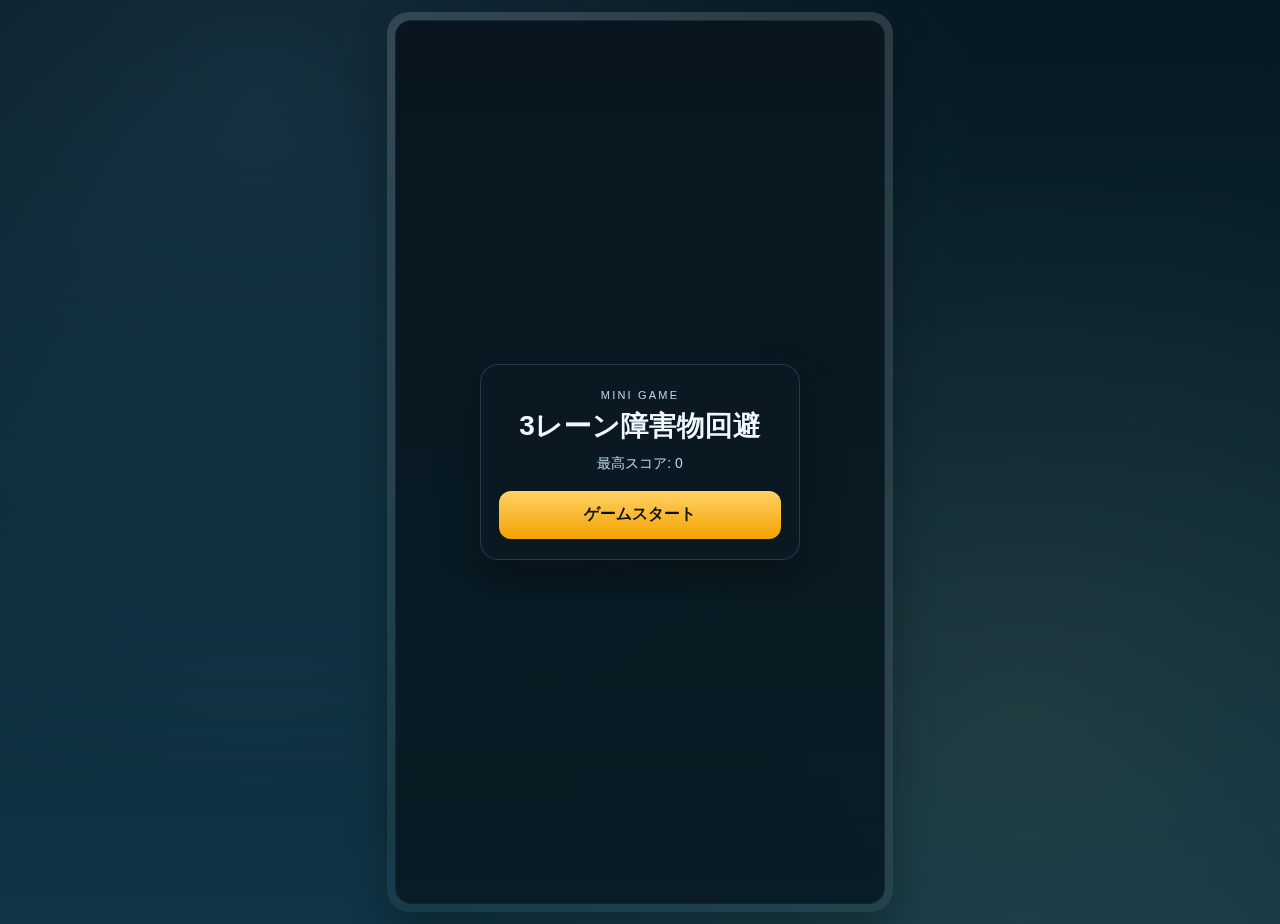
<file: index.html>
<!doctype html>
<html lang="ja">
  <head>
    <meta charset="UTF-8" />
    <meta name="viewport" content="width=device-width, initial-scale=1, viewport-fit=cover" />
    <title>3レーン障害物回避ゲーム</title>
    <link rel="stylesheet" href="./styles.css" />
  </head>
  <body>
    <div class="app-shell">
      <div class="phone-frame">
        <main class="game-root" aria-live="polite">
          <section id="screen-title" class="screen screen-title is-active" aria-label="タイトル画面">
            <div class="card">
              <p class="eyebrow">MINI GAME</p>
              <h1 class="title">3レーン障害物回避</h1>
              <p id="title-high-score" class="meta">最高スコア: 0</p>
              <button id="start-button" class="primary-button" type="button">ゲームスタート</button>
            </div>
          </section>

          <section id="screen-game" class="screen screen-game" aria-label="ゲーム画面">
            <canvas
              id="game-canvas"
              width="360"
              height="640"
              role="img"
              aria-label="3レーン障害物回避ゲームのプレイ画面"
            ></canvas>
          </section>

          <section id="screen-result" class="screen screen-result" aria-label="リザルト画面">
            <div class="card">
              <p class="eyebrow">RESULT</p>
              <h2 class="title result-title">ゲームオーバー</h2>
              <p id="result-score" class="meta">今回スコア: 0</p>
              <p id="result-high-score" class="meta">最高スコア: 0</p>
              <button id="back-to-title-button" class="secondary-button" type="button">
                タイトルへ
              </button>
            </div>
          </section>

          <div id="orientation-overlay" class="orientation-overlay" aria-hidden="true">
            <div class="overlay-card">
              <p>縦持ちでプレイしてください</p>
            </div>
          </div>
        </main>
      </div>
    </div>
    <script type="module" src="./src/main.js"></script>
  </body>
  </html>
</file>
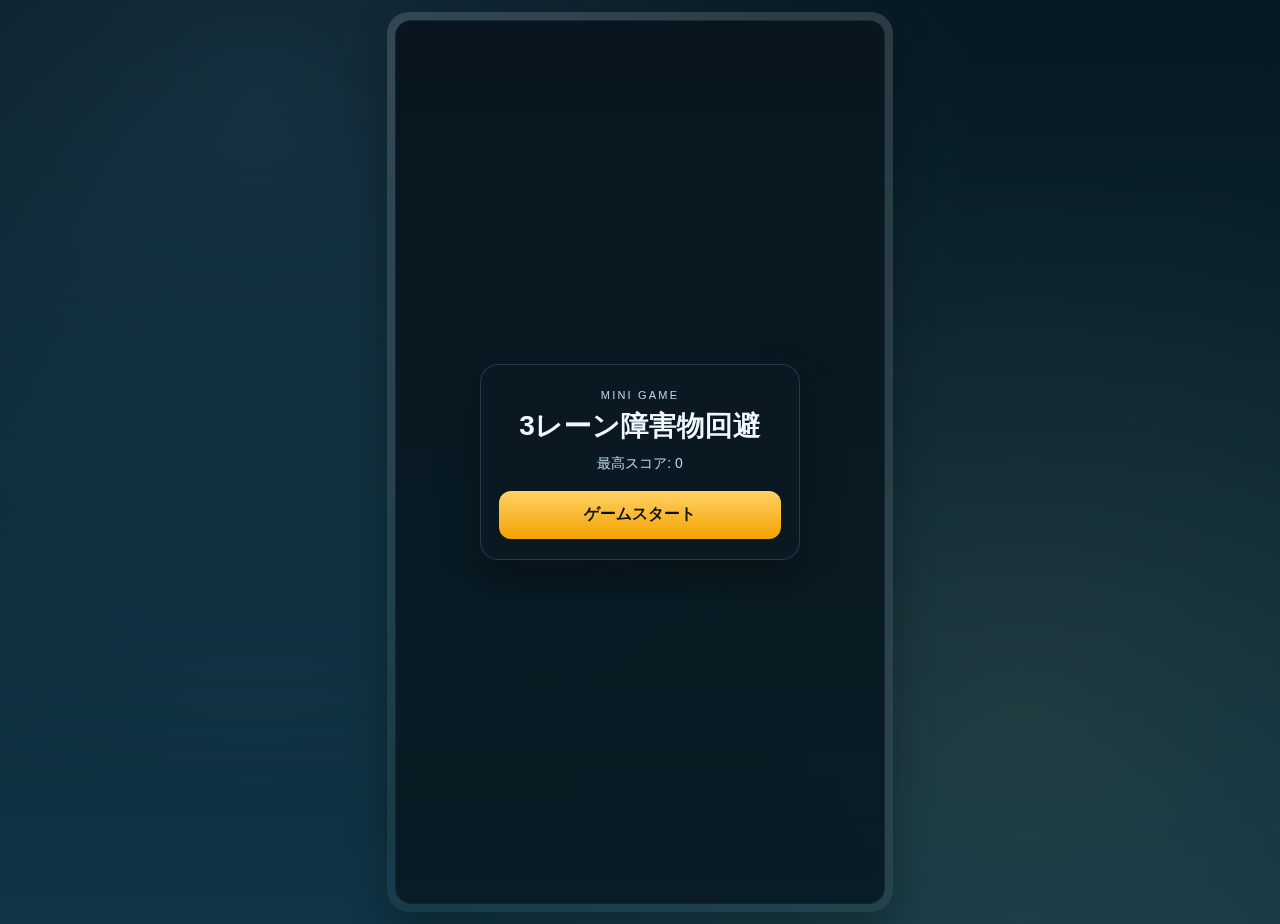
<file: debug/index.html>
<!doctype html>
<html lang="ja">
  <head>
    <meta charset="UTF-8" />
    <meta name="viewport" content="width=device-width, initial-scale=1, viewport-fit=cover" />
    <title>3レーン障害物回避ゲーム (Debug)</title>
    <link rel="stylesheet" href="../styles.css" />
  </head>
  <body>
    <div class="app-shell">
      <div class="phone-frame">
        <main class="game-root" aria-live="polite">
          <section id="screen-title" class="screen screen-title is-active" aria-label="タイトル画面">
            <div class="card">
              <p class="eyebrow">MINI GAME</p>
              <h1 class="title">3レーン障害物回避</h1>
              <p id="title-high-score" class="meta">最高スコア: 0</p>
              <button id="start-button" class="primary-button" type="button">ゲームスタート</button>
            </div>
          </section>

          <section id="screen-game" class="screen screen-game" aria-label="ゲーム画面">
            <canvas
              id="game-canvas"
              width="360"
              height="640"
              role="img"
              aria-label="3レーン障害物回避ゲームのプレイ画面"
            ></canvas>
          </section>

          <section id="screen-result" class="screen screen-result" aria-label="リザルト画面">
            <div class="card">
              <p class="eyebrow">RESULT</p>
              <h2 class="title result-title">ゲームオーバー</h2>
              <p id="result-score" class="meta">今回スコア: 0</p>
              <p id="result-high-score" class="meta">最高スコア: 0</p>
              <button id="back-to-title-button" class="secondary-button" type="button">
                タイトルへ
              </button>
            </div>
          </section>

          <div id="orientation-overlay" class="orientation-overlay" aria-hidden="true">
            <div class="overlay-card">
              <p>縦持ちでプレイしてください</p>
            </div>
          </div>
        </main>
      </div>
    </div>
    <script type="module" src="../src/main.js"></script>
  </body>
</html>
</file>
<file: styles.css>
:root {
  --bg-top: #061821;
  --bg-bottom: #103646;
  --panel: rgba(11, 24, 34, 0.84);
  --panel-border: rgba(157, 213, 255, 0.18);
  --text-main: #edf8ff;
  --text-sub: #b7d8e8;
  --accent: #ffd166;
  --accent-strong: #f4a300;
  --button-text: #101215;
  --danger: #ff6b6b;
  --lane-line: rgba(173, 216, 230, 0.16);
  --shadow: 0 18px 40px rgba(0, 0, 0, 0.3);
}

* {
  box-sizing: border-box;
}

html,
body {
  margin: 0;
  padding: 0;
  width: 100%;
  min-height: 100%;
}

body {
  font-family: "Yu Gothic UI", "Hiragino Sans", "Meiryo", sans-serif;
  color: var(--text-main);
  background:
    radial-gradient(circle at 20% 10%, rgba(125, 198, 255, 0.12), transparent 55%),
    radial-gradient(circle at 80% 80%, rgba(255, 209, 102, 0.08), transparent 48%),
    linear-gradient(180deg, var(--bg-top), var(--bg-bottom));
  display: grid;
  place-items: center;
  touch-action: manipulation;
  overscroll-behavior: none;
}

.app-shell {
  width: 100%;
  min-height: 100svh;
  display: grid;
  place-items: center;
  padding: 12px;
}

.phone-frame {
  width: min(100%, calc(100svh * 9 / 16));
  aspect-ratio: 9 / 16;
  border-radius: 22px;
  padding: 8px;
  background:
    linear-gradient(180deg, rgba(255, 255, 255, 0.14), rgba(255, 255, 255, 0.03));
  box-shadow: var(--shadow);
  position: relative;
}

.game-root {
  width: 100%;
  height: 100%;
  border-radius: 16px;
  overflow: hidden;
  background:
    linear-gradient(180deg, rgba(7, 20, 28, 0.95), rgba(8, 27, 36, 0.95));
  position: relative;
  border: 1px solid rgba(255, 255, 255, 0.06);
}

.screen {
  position: absolute;
  inset: 0;
  display: none;
}

.screen.is-active {
  display: grid;
}

.screen-title,
.screen-result {
  place-items: center;
  padding: 18px;
}

.screen-game {
  place-items: center;
  background:
    linear-gradient(180deg, rgba(8, 26, 36, 0.2), rgba(8, 26, 36, 0.55)),
    repeating-linear-gradient(
      0deg,
      rgba(255, 255, 255, 0.02) 0px,
      rgba(255, 255, 255, 0.02) 1px,
      transparent 1px,
      transparent 24px
    );
}

.card {
  width: min(100%, 320px);
  padding: 24px 18px 20px;
  border-radius: 18px;
  background: var(--panel);
  border: 1px solid var(--panel-border);
  box-shadow: var(--shadow);
  text-align: center;
  backdrop-filter: blur(10px);
}

.eyebrow {
  margin: 0 0 8px;
  color: var(--text-sub);
  letter-spacing: 0.2em;
  font-size: 11px;
}

.title {
  margin: 0;
  line-height: 1.2;
  font-size: clamp(24px, 5vw, 28px);
}

.result-title {
  font-size: clamp(22px, 4.5vw, 26px);
}

.meta {
  margin: 12px 0 0;
  color: var(--text-sub);
  font-size: 14px;
}

.primary-button,
.secondary-button {
  margin-top: 18px;
  width: 100%;
  border: 0;
  border-radius: 12px;
  min-height: 48px;
  padding: 12px 14px;
  font: inherit;
  font-weight: 700;
  cursor: pointer;
  touch-action: manipulation;
  transition: transform 120ms ease, filter 120ms ease, opacity 120ms ease;
}

.primary-button {
  background: linear-gradient(180deg, var(--accent), var(--accent-strong));
  color: var(--button-text);
}

.secondary-button {
  background: rgba(215, 238, 255, 0.12);
  border: 1px solid rgba(215, 238, 255, 0.18);
  color: var(--text-main);
}

.primary-button:active,
.secondary-button:active {
  transform: translateY(1px) scale(0.995);
  filter: brightness(0.96);
}

#game-canvas {
  width: 100%;
  height: 100%;
  display: block;
  touch-action: manipulation;
  user-select: none;
  background: transparent;
}

.orientation-overlay {
  position: absolute;
  inset: 0;
  display: none;
  place-items: center;
  background: rgba(5, 10, 15, 0.88);
  z-index: 40;
}

.orientation-overlay.is-visible {
  display: grid;
}

.overlay-card {
  margin: 20px;
  padding: 16px 20px;
  border-radius: 14px;
  border: 1px solid rgba(255, 255, 255, 0.12);
  background: rgba(20, 30, 40, 0.9);
  color: var(--text-main);
  text-align: center;
}

.overlay-card p {
  margin: 0;
}

.debug-ui {
  position: absolute;
  inset: 0;
  z-index: 24;
  pointer-events: none;
}

.debug-toggle-button {
  position: absolute;
  right: 10px;
  bottom: 10px;
  width: 52px;
  min-height: 42px;
  border: 0;
  border-radius: 12px;
  background: rgba(8, 17, 25, 0.86);
  color: var(--text-main);
  font: inherit;
  font-weight: 800;
  letter-spacing: 0.08em;
  cursor: pointer;
  pointer-events: auto;
  box-shadow: 0 8px 20px rgba(0, 0, 0, 0.35);
  border: 1px solid rgba(157, 213, 255, 0.28);
}

.debug-panel {
  position: absolute;
  left: 8px;
  right: 8px;
  bottom: 58px;
  max-height: 42%;
  overflow-y: auto;
  padding: 10px;
  border-radius: 14px;
  background: rgba(8, 14, 20, 0.9);
  border: 1px solid rgba(157, 213, 255, 0.2);
  box-shadow: 0 14px 36px rgba(0, 0, 0, 0.42);
  backdrop-filter: blur(10px);
  transform: translateY(calc(100% + 12px));
  opacity: 0;
  pointer-events: none;
  transition: transform 140ms ease, opacity 140ms ease;
}

.debug-ui.is-open .debug-panel {
  transform: translateY(0);
  opacity: 1;
  pointer-events: auto;
}

.debug-ui.is-open .debug-toggle-button {
  background: rgba(14, 32, 46, 0.94);
}

.debug-header {
  margin-bottom: 8px;
}

.debug-title-wrap {
  display: grid;
  gap: 3px;
}

.debug-kicker {
  margin: 0;
  font-size: 10px;
  letter-spacing: 0.18em;
  color: var(--text-sub);
}

.debug-title {
  margin: 0;
  font-size: 16px;
  line-height: 1.2;
}

.debug-status,
.debug-status-sub {
  margin: 0;
  font-size: 11px;
  color: var(--text-sub);
}

.debug-status {
  color: #dff5ff;
}

.debug-section {
  margin-top: 8px;
  padding-top: 8px;
  border-top: 1px solid rgba(255, 255, 255, 0.08);
}

.debug-section-title {
  margin: 0 0 6px;
  color: var(--text-main);
  font-size: 12px;
  font-weight: 700;
}

.debug-field {
  margin-top: 6px;
  display: grid;
  gap: 5px;
}

.debug-label {
  font-size: 11px;
  color: var(--text-sub);
}

.debug-row {
  display: flex;
  gap: 6px;
}

.debug-row-wrap {
  flex-wrap: wrap;
}

.debug-grid {
  display: grid;
  gap: 6px;
}

.debug-grid-presets {
  grid-template-columns: repeat(4, minmax(0, 1fr));
}

.debug-grid-patterns {
  grid-template-columns: repeat(3, minmax(0, 1fr));
  margin-top: 6px;
}

.debug-btn,
.debug-chip {
  min-height: 40px;
  border-radius: 10px;
  border: 1px solid rgba(157, 213, 255, 0.16);
  background: rgba(215, 238, 255, 0.08);
  color: var(--text-main);
  font: inherit;
  font-size: 12px;
  font-weight: 600;
  cursor: pointer;
  padding: 8px 10px;
  touch-action: manipulation;
}

.debug-btn {
  flex: 1 1 auto;
}

.debug-chip {
  width: 100%;
  min-width: 0;
  padding-inline: 6px;
}

.debug-btn-accent {
  background: rgba(255, 209, 102, 0.18);
  border-color: rgba(255, 209, 102, 0.28);
}

.debug-btn-danger {
  background: rgba(255, 107, 107, 0.14);
  border-color: rgba(255, 107, 107, 0.3);
}

.debug-input,
.debug-select {
  width: 100%;
  min-height: 40px;
  border-radius: 10px;
  border: 1px solid rgba(157, 213, 255, 0.16);
  background: rgba(255, 255, 255, 0.04);
  color: var(--text-main);
  font: inherit;
  padding: 8px 10px;
}

.debug-row .debug-input {
  flex: 1 1 auto;
  min-width: 0;
}

.debug-check {
  display: flex;
  align-items: center;
  gap: 8px;
  min-height: 40px;
  padding: 4px 0;
  color: var(--text-main);
  font-size: 12px;
}

.debug-check input {
  width: 16px;
  height: 16px;
}

.debug-footer {
  margin-top: 10px;
  padding-top: 8px;
  border-top: 1px solid rgba(255, 255, 255, 0.08);
  color: var(--text-sub);
  font-size: 10px;
  line-height: 1.35;
}

.debug-footer p {
  margin: 0;
}

.debug-footer p + p {
  margin-top: 4px;
}

@media (prefers-reduced-motion: reduce) {
  .primary-button,
  .secondary-button,
  .debug-panel {
    transition: none;
  }
}
</file>
